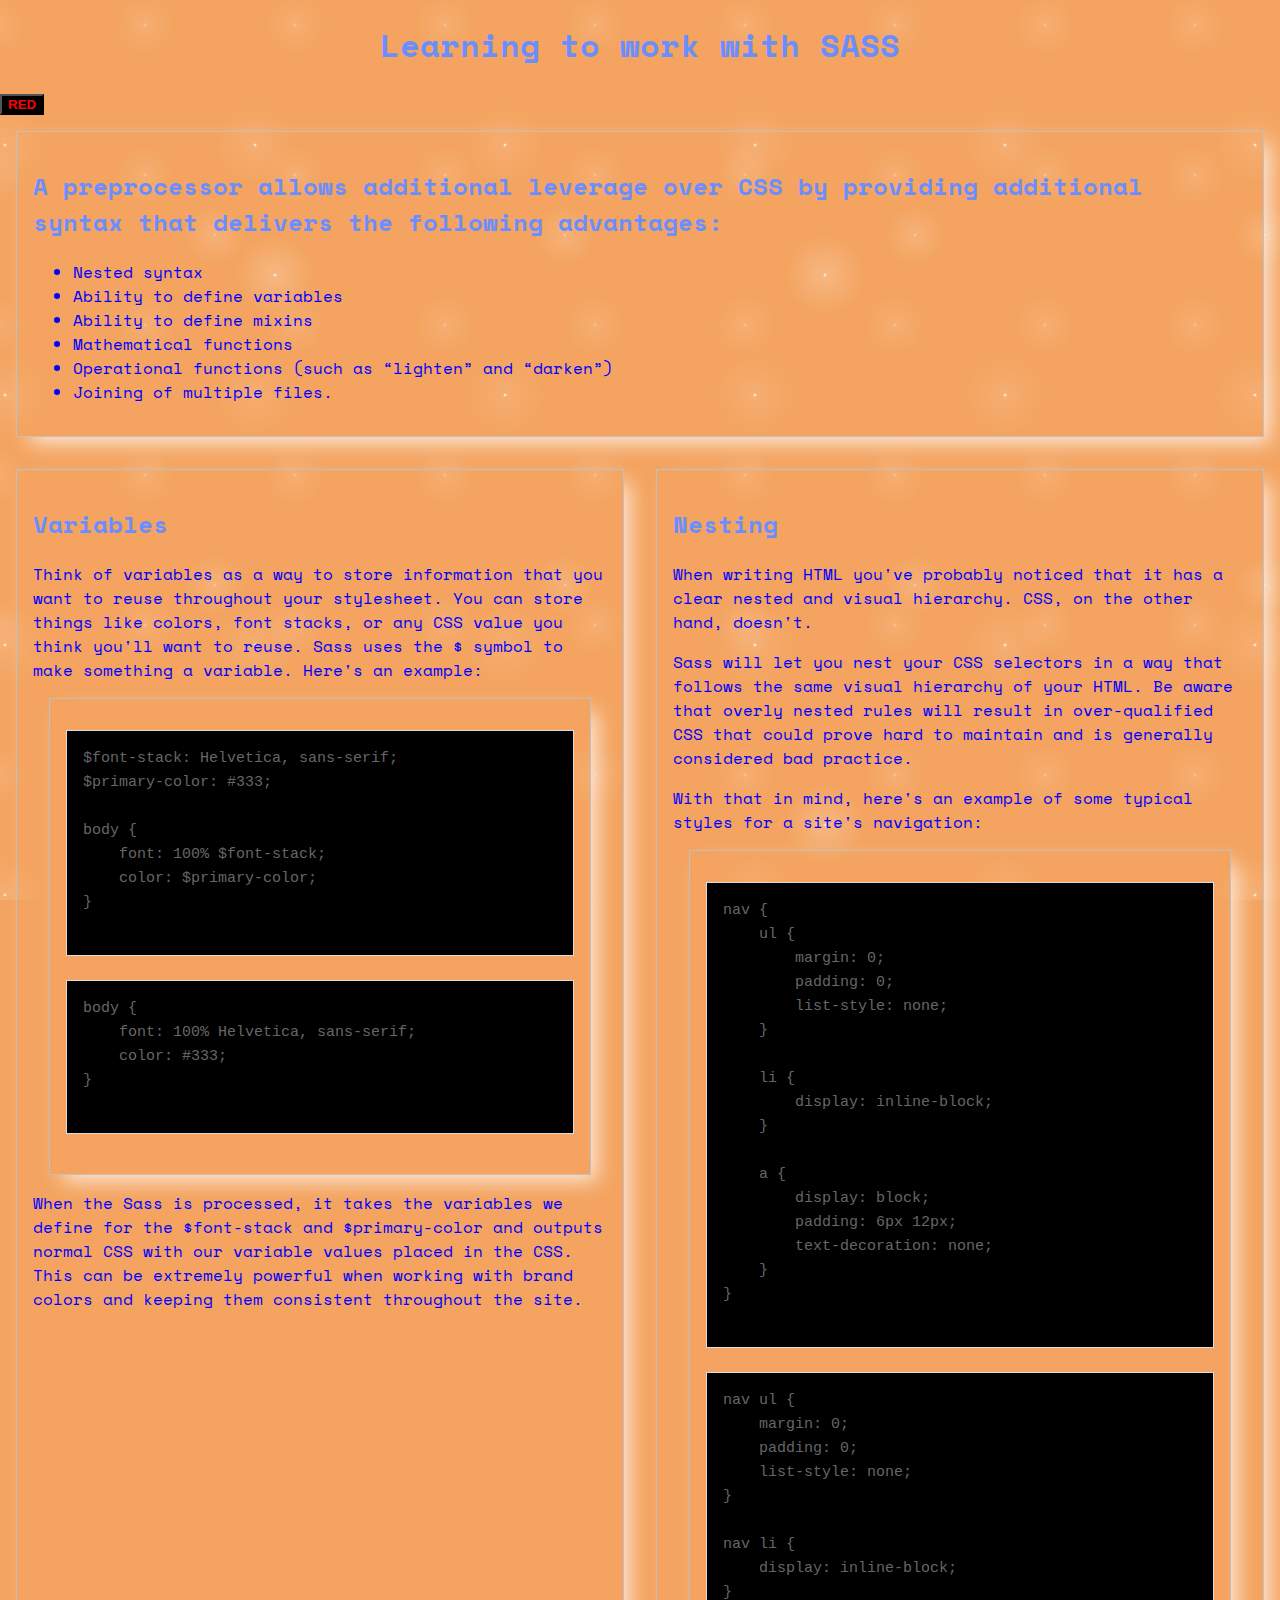
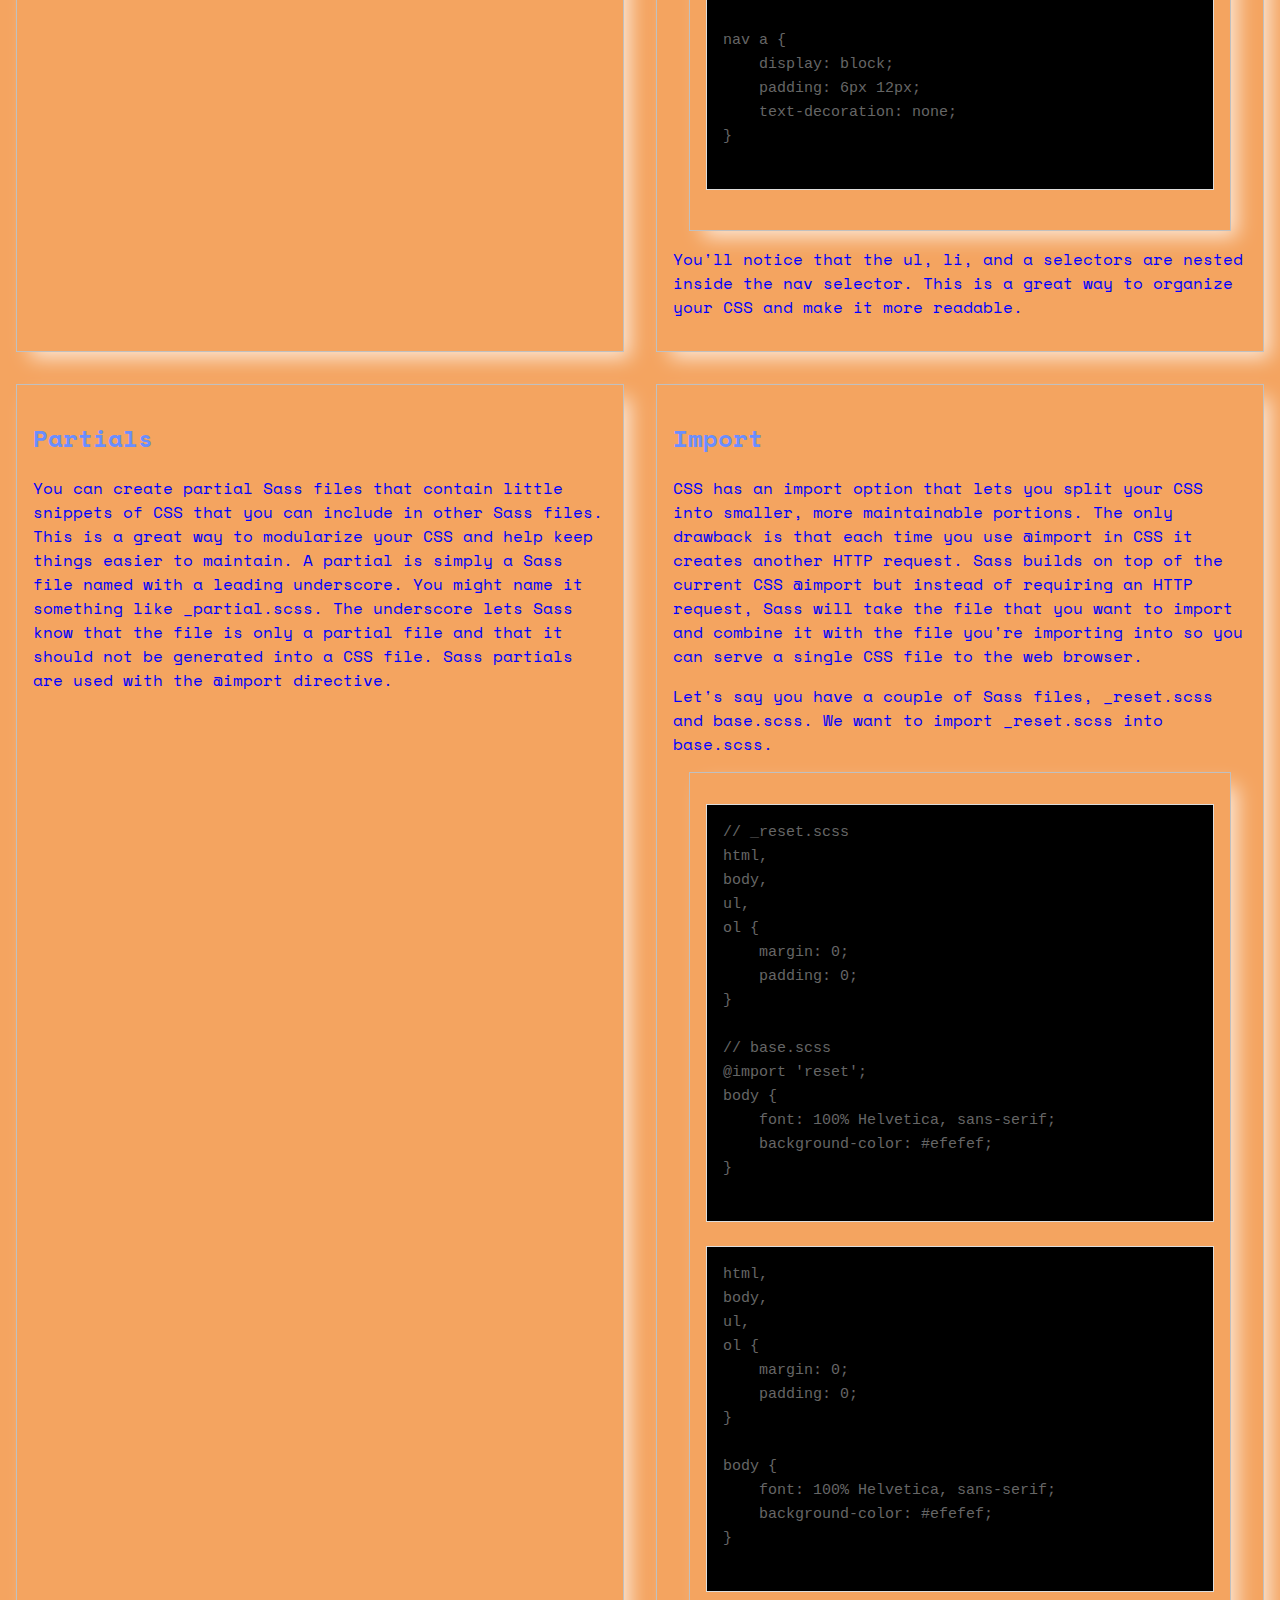
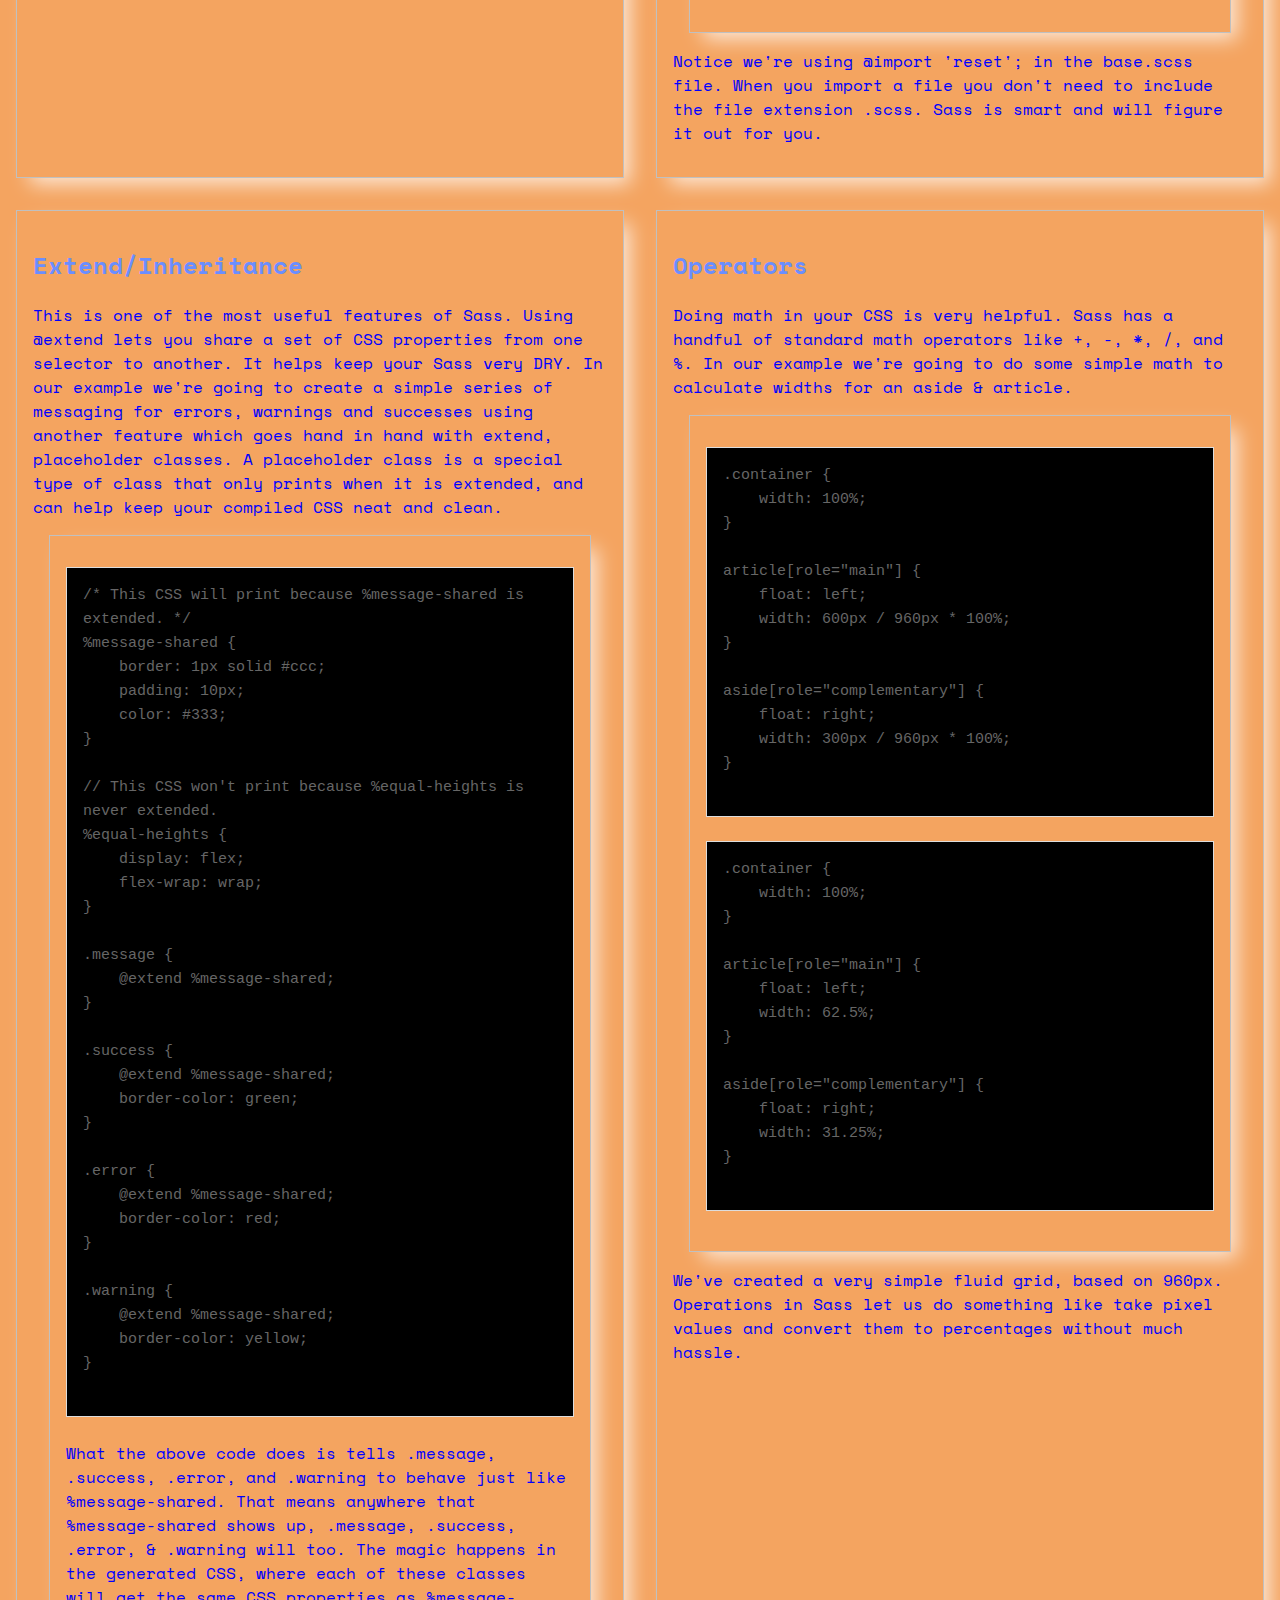
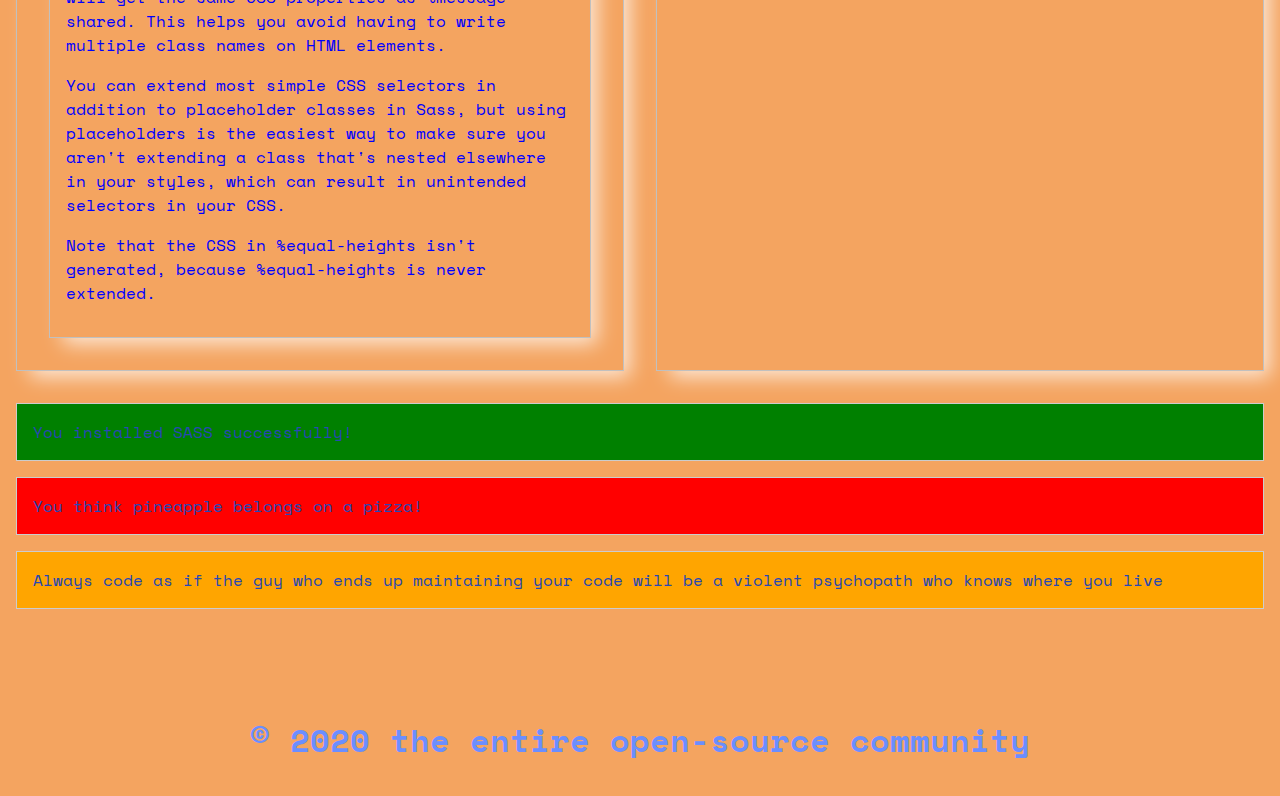
<file: index.html>
<!DOCTYPE html>
<html lang="en">
  <head>
    <meta charset="UTF-8" />
    <meta
      name="viewport"
      content="width=device-width, user-scalable=no, initial-scale=1.0, maximum-scale=1.0, minimum-scale=1.0"
    />
    <meta http-equiv="X-UA-Compatible" content="ie=edge" />
    <title>Learning to work with SASS</title>

    <link
      href="https://fonts.googleapis.com/css?family=Space+Mono&display=swap"
      rel="stylesheet"
    />

    <link href="style.css" type="text/css" rel="stylesheet" />
  </head>
  <body class="blue">
    <header>
      <h1>Learning to work with SASS</h1>
      <button onclick="window.location.href='red.html';">
        RED
      </button>
    </header>

    <article>
      <section id="selling-points">
        <h2>
          A preprocessor allows additional leverage over CSS by providing
          additional syntax that delivers the following advantages:
        </h2>

        <ul>
          <li>Nested syntax</li>
          <li>Ability to define variables</li>
          <li>Ability to define mixins</li>
          <li>Mathematical functions</li>
          <li>Operational functions (such as “lighten” and “darken”)</li>
          <li>Joining of multiple files.</li>
        </ul>
      </section>

      <section>
        <h2>Variables</h2>
        <p>
          Think of variables as a way to store information that you want to
          reuse throughout your stylesheet. You can store things like colors,
          font stacks, or any CSS value you think you'll want to reuse. Sass
          uses the $ symbol to make something a variable. Here's an example:
        </p>

        <section>
          <pre class="before">
$font-stack: Helvetica, sans-serif;
$primary-color: #333;

body {
    font: 100% $font-stack;
    color: $primary-color;
}
          </pre>
          <pre class="after">
body {
    font: 100% Helvetica, sans-serif;
    color: #333;
}
          </pre>
        </section>

        <p>
          When the Sass is processed, it takes the variables we define for the
          $font-stack and $primary-color and outputs normal CSS with our
          variable values placed in the CSS. This can be extremely powerful when
          working with brand colors and keeping them consistent throughout the
          site.
        </p>
      </section>

      <section>
        <h2>Nesting</h2>
        <p>
          When writing HTML you've probably noticed that it has a clear nested
          and visual hierarchy. CSS, on the other hand, doesn't.
        </p>

        <p>
          Sass will let you nest your CSS selectors in a way that follows the
          same visual hierarchy of your HTML. Be aware that overly nested rules
          will result in over-qualified CSS that could prove hard to maintain
          and is generally considered bad practice.
        </p>

        <p>
          With that in mind, here's an example of some typical styles for a
          site's navigation:
        </p>

        <section>
          <pre class="before">
nav {
    ul {
        margin: 0;
        padding: 0;
        list-style: none;
    }

    li {
        display: inline-block;
    }

    a {
        display: block;
        padding: 6px 12px;
        text-decoration: none;
    }
}
          </pre>
          <pre class="after">
nav ul {
    margin: 0;
    padding: 0;
    list-style: none;
}

nav li {
    display: inline-block;
}

nav a {
    display: block;
    padding: 6px 12px;
    text-decoration: none;
}
          </pre>
        </section>

        <p>
          You'll notice that the ul, li, and a selectors are nested inside the
          nav selector. This is a great way to organize your CSS and make it
          more readable.
        </p>
      </section>
      <section>
        <h2>Partials</h2>
        <p>
          You can create partial Sass files that contain little snippets of CSS
          that you can include in other Sass files. This is a great way to
          modularize your CSS and help keep things easier to maintain. A partial
          is simply a Sass file named with a leading underscore. You might name
          it something like _partial.scss. The underscore lets Sass know that
          the file is only a partial file and that it should not be generated
          into a CSS file. Sass partials are used with the @import directive.
        </p>
      </section>
      <section>
        <h2>Import</h2>
        <p>
          CSS has an import option that lets you split your CSS into smaller,
          more maintainable portions. The only drawback is that each time you
          use @import in CSS it creates another HTTP request. Sass builds on top
          of the current CSS @import but instead of requiring an HTTP request,
          Sass will take the file that you want to import and combine it with
          the file you're importing into so you can serve a single CSS file to
          the web browser.
        </p>

        <p>
          Let's say you have a couple of Sass files, _reset.scss and base.scss.
          We want to import _reset.scss into base.scss.
        </p>

        <section>
          <pre class="before">
// _reset.scss
html,
body,
ul,
ol {
    margin: 0;
    padding: 0;
}

// base.scss
@import 'reset';
body {
    font: 100% Helvetica, sans-serif;
    background-color: #efefef;
}
          </pre>
          <pre class="after">
html,
body,
ul,
ol {
    margin: 0;
    padding: 0;
}

body {
    font: 100% Helvetica, sans-serif;
    background-color: #efefef;
}
          </pre>
        </section>

        <p>
          Notice we're using @import 'reset'; in the base.scss file. When you
          import a file you don't need to include the file extension .scss. Sass
          is smart and will figure it out for you.
        </p>
      </section>
      <section>
        <h2>Extend/Inheritance</h2>
        <p>
          This is one of the most useful features of Sass. Using @extend lets
          you share a set of CSS properties from one selector to another. It
          helps keep your Sass very DRY. In our example we're going to create a
          simple series of messaging for errors, warnings and successes using
          another feature which goes hand in hand with extend, placeholder
          classes. A placeholder class is a special type of class that only
          prints when it is extended, and can help keep your compiled CSS neat
          and clean.
        </p>
        <section>
          <pre>
/* This CSS will print because %message-shared is extended. */
%message-shared {
    border: 1px solid #ccc;
    padding: 10px;
    color: #333;
}

// This CSS won't print because %equal-heights is never extended.
%equal-heights {
    display: flex;
    flex-wrap: wrap;
}

.message {
    @extend %message-shared;
}

.success {
    @extend %message-shared;
    border-color: green;
}

.error {
    @extend %message-shared;
    border-color: red;
}

.warning {
    @extend %message-shared;
    border-color: yellow;
}
          </pre>

          <p>
            What the above code does is tells .message, .success, .error, and
            .warning to behave just like %message-shared. That means anywhere
            that %message-shared shows up, .message, .success, .error, &
            .warning will too. The magic happens in the generated CSS, where
            each of these classes will get the same CSS properties as
            %message-shared. This helps you avoid having to write multiple class
            names on HTML elements.
          </p>

          <p>
            You can extend most simple CSS selectors in addition to placeholder
            classes in Sass, but using placeholders is the easiest way to make
            sure you aren't extending a class that's nested elsewhere in your
            styles, which can result in unintended selectors in your CSS.
          </p>
          <p>
            Note that the CSS in %equal-heights isn't generated, because
            %equal-heights is never extended.
          </p>
        </section>
      </section>
      <section>
        <h2>Operators</h2>
        <p>
          Doing math in your CSS is very helpful. Sass has a handful of standard
          math operators like +, -, *, /, and %. In our example we're going to
          do some simple math to calculate widths for an aside & article.
        </p>

        <section>
          <pre class="before">
.container {
    width: 100%;
}

article[role="main"] {
    float: left;
    width: 600px / 960px * 100%;
}

aside[role="complementary"] {
    float: right;
    width: 300px / 960px * 100%;
}
          </pre>
          <pre class="after">
.container {
    width: 100%;
}

article[role="main"] {
    float: left;
    width: 62.5%;
}

aside[role="complementary"] {
    float: right;
    width: 31.25%;
}
          </pre>
        </section>

        <p>
          We've created a very simple fluid grid, based on 960px. Operations in
          Sass let us do something like take pixel values and convert them to
          percentages without much hassle.
        </p>
      </section>
    </article>

    <p class="success">
      You installed SASS successfully!
    </p>
    <p class="error">
      You think pineapple belongs on a pizza!
    </p>
    <p class="warning">
      Always code as if the guy who ends up maintaining your code will be a
      violent psychopath who knows where you live
    </p>

    <footer>
      <h6>&copy; 2020 the entire open-source community</h6>
    </footer>
  </body>
</html>
</file>
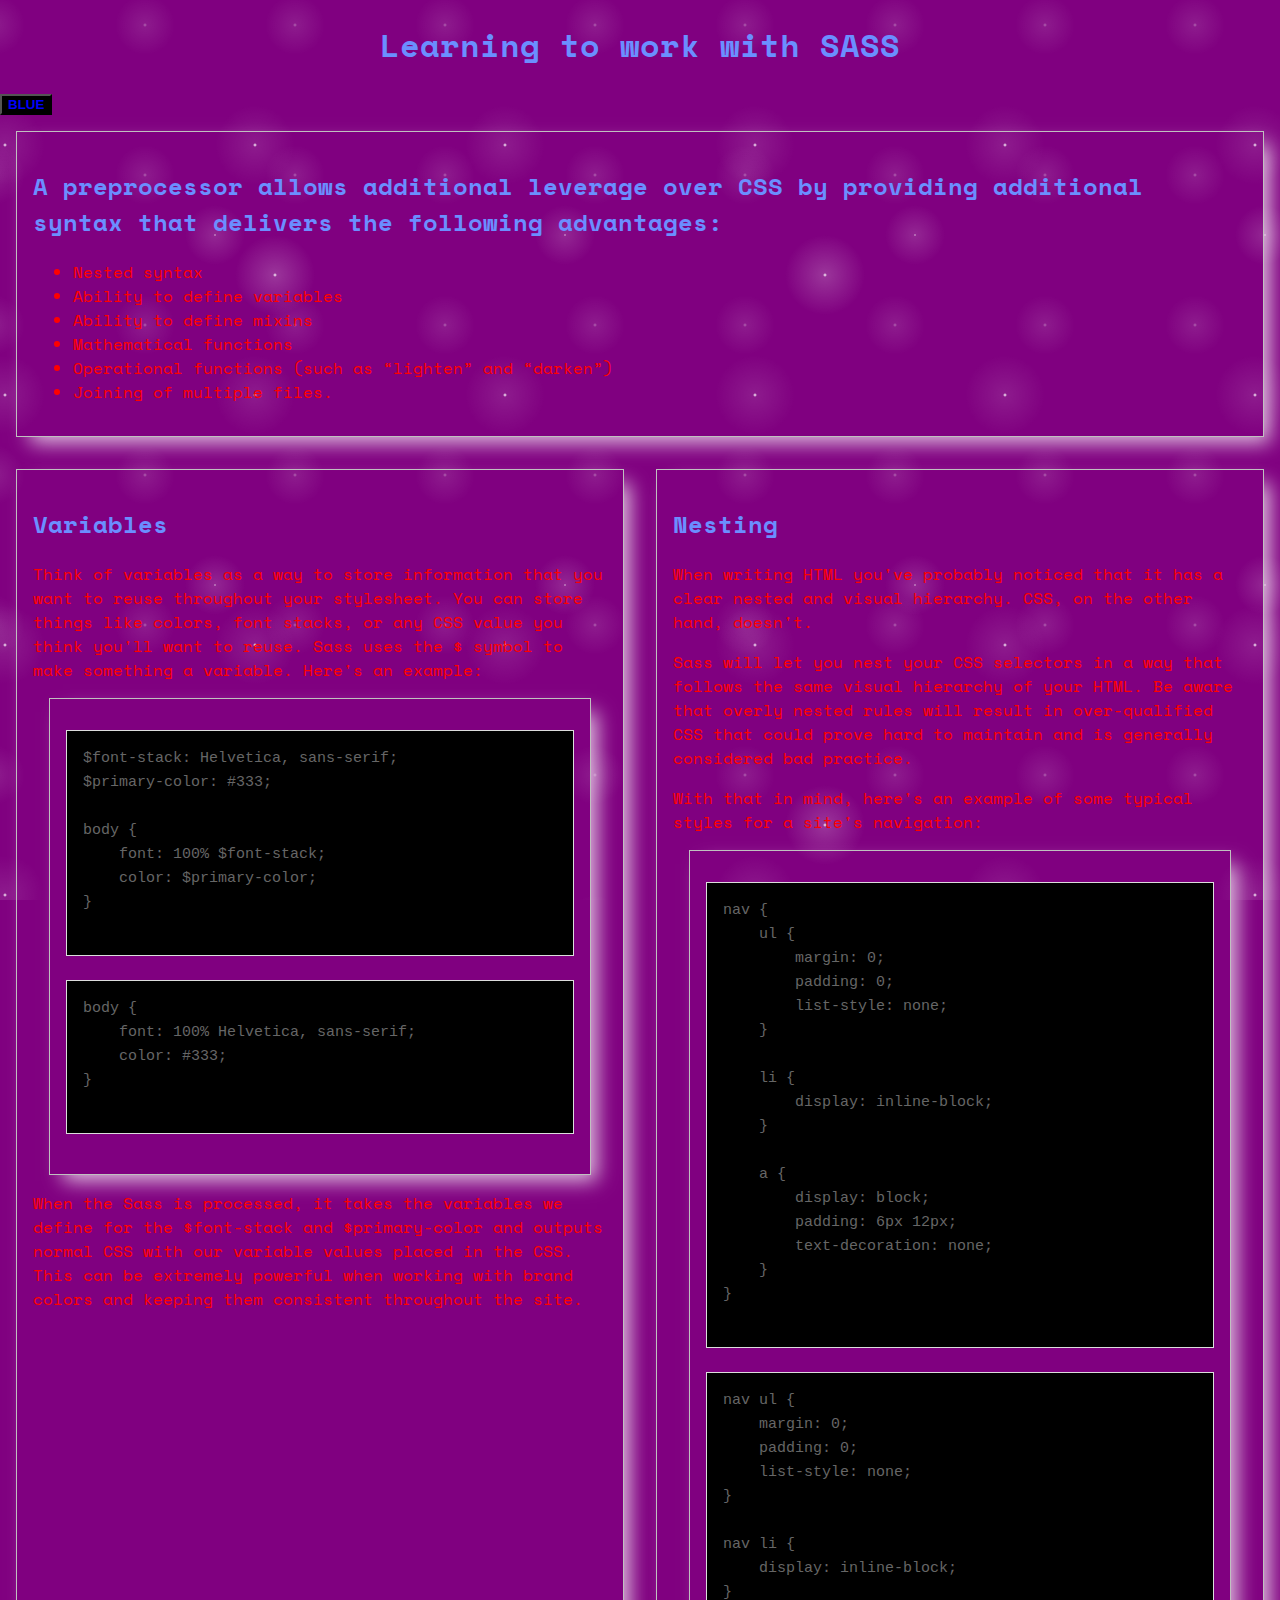
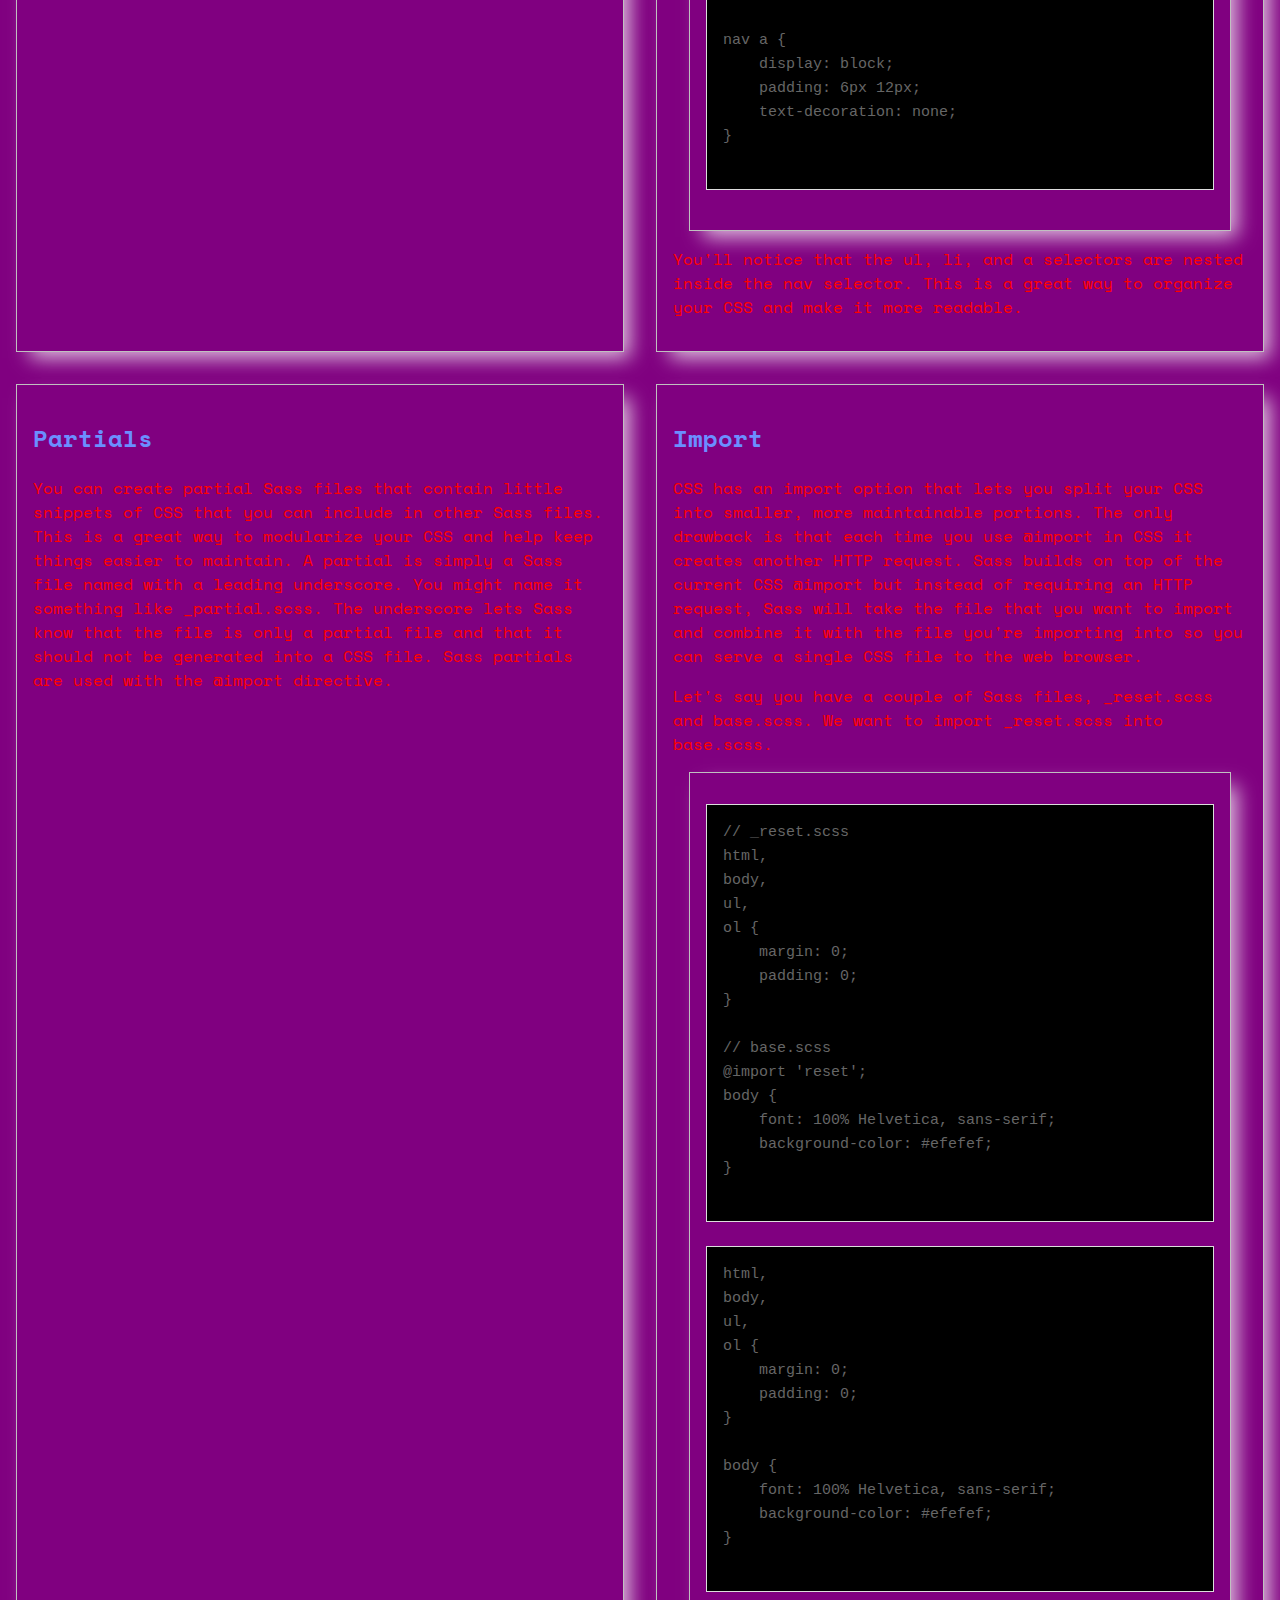
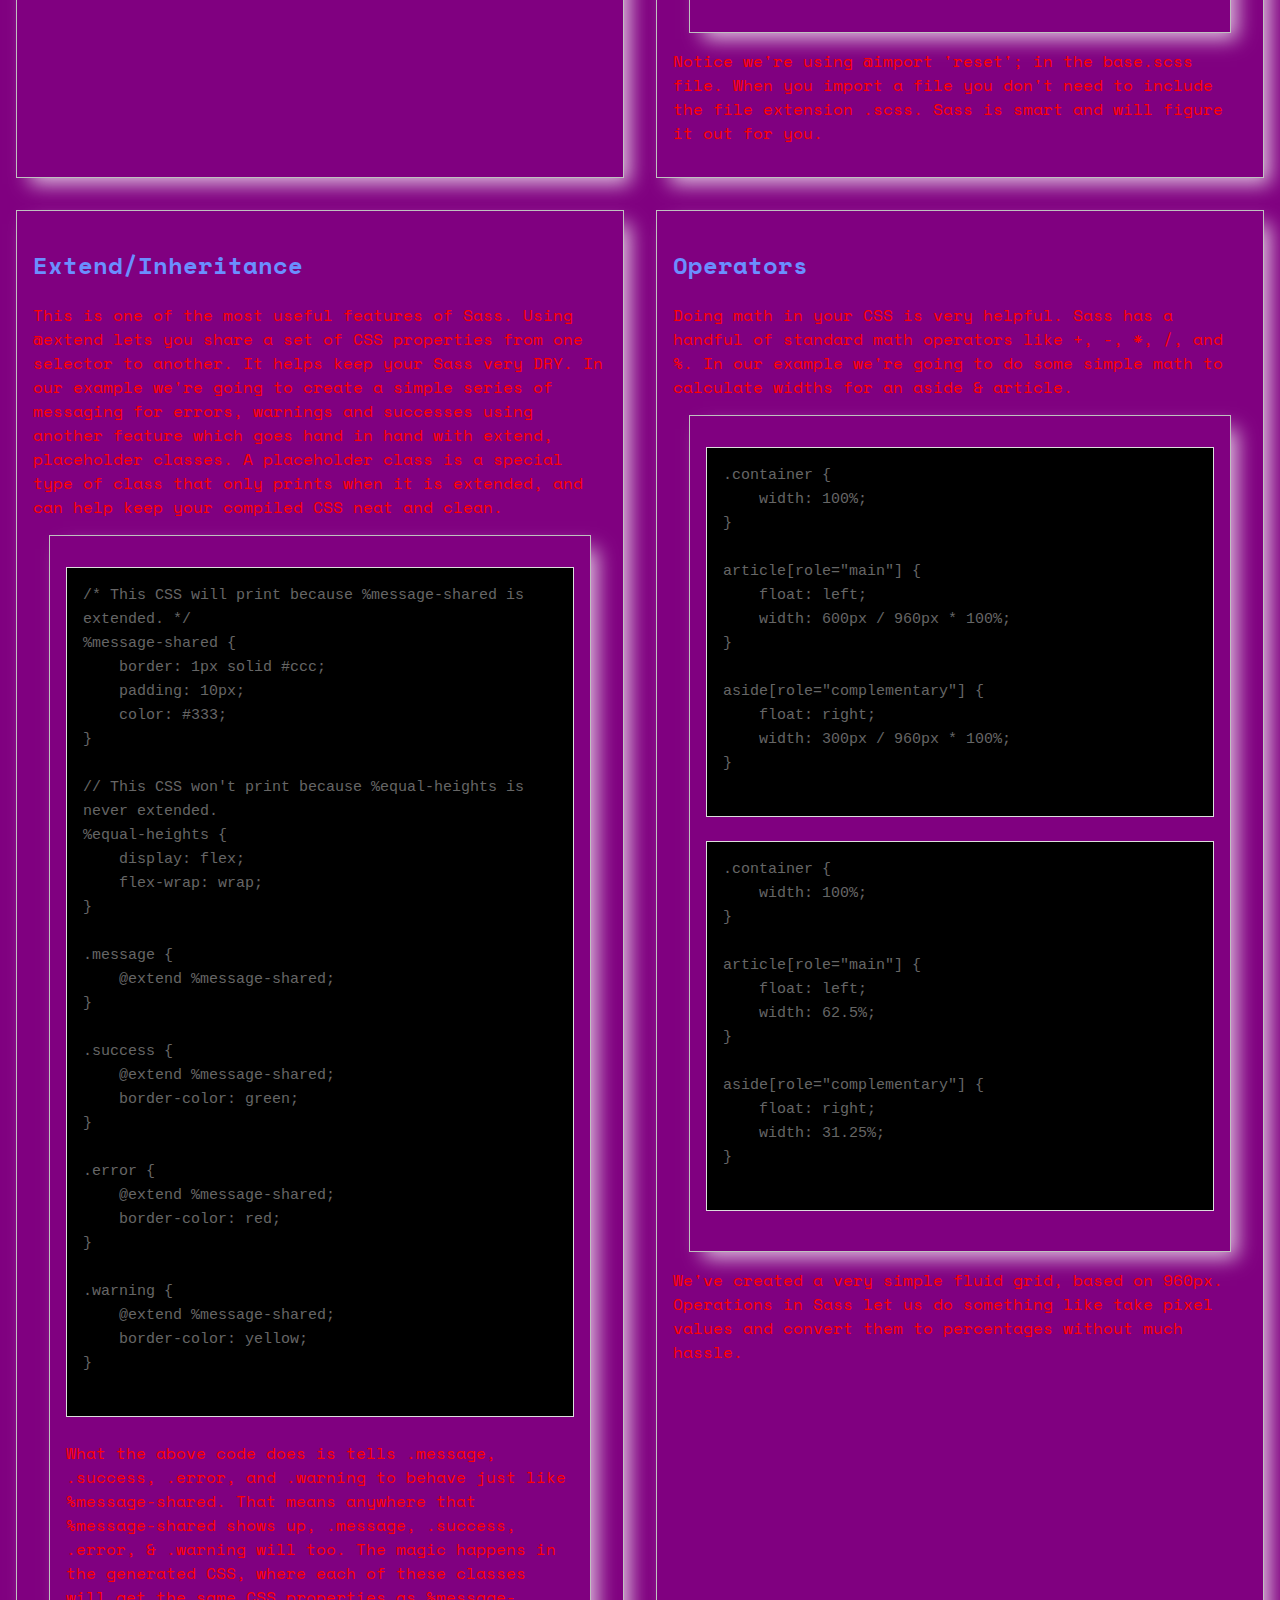
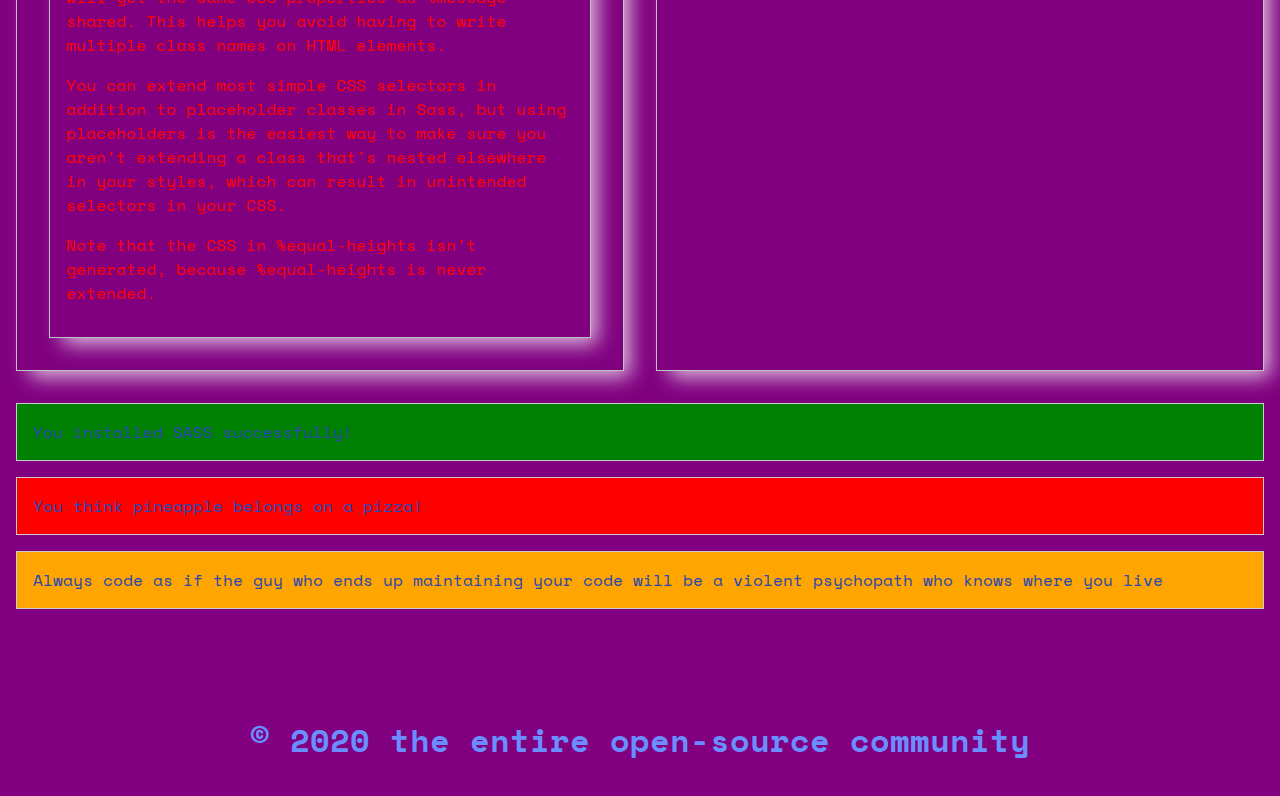
<file: red.html>
<!DOCTYPE html>
<html lang="en">
  <head>
    <meta charset="UTF-8" />
    <meta
      name="viewport"
      content="width=device-width, user-scalable=no, initial-scale=1.0, maximum-scale=1.0, minimum-scale=1.0"
    />
    <meta http-equiv="X-UA-Compatible" content="ie=edge" />
    <title>Learning to work with SASS</title>

    <link
      href="https://fonts.googleapis.com/css?family=Space+Mono&display=swap"
      rel="stylesheet"
    />

    <link href="style.css" type="text/css" rel="stylesheet" />
  </head>
  <body class="red">
    <header>
      <h1>Learning to work with SASS</h1>
      <button onclick="window.location.href='index.html';">
        BLUE
      </button>
    </header>

    <article>
      <section id="selling-points">
        <h2>
          A preprocessor allows additional leverage over CSS by providing
          additional syntax that delivers the following advantages:
        </h2>

        <ul>
          <li>Nested syntax</li>
          <li>Ability to define variables</li>
          <li>Ability to define mixins</li>
          <li>Mathematical functions</li>
          <li>Operational functions (such as “lighten” and “darken”)</li>
          <li>Joining of multiple files.</li>
        </ul>
      </section>

      <section>
        <h2>Variables</h2>
        <p>
          Think of variables as a way to store information that you want to
          reuse throughout your stylesheet. You can store things like colors,
          font stacks, or any CSS value you think you'll want to reuse. Sass
          uses the $ symbol to make something a variable. Here's an example:
        </p>

        <section>
          <pre class="before">
$font-stack: Helvetica, sans-serif;
$primary-color: #333;

body {
    font: 100% $font-stack;
    color: $primary-color;
}
          </pre>
          <pre class="after">
body {
    font: 100% Helvetica, sans-serif;
    color: #333;
}
          </pre>
        </section>

        <p>
          When the Sass is processed, it takes the variables we define for the
          $font-stack and $primary-color and outputs normal CSS with our
          variable values placed in the CSS. This can be extremely powerful when
          working with brand colors and keeping them consistent throughout the
          site.
        </p>
      </section>

      <section>
        <h2>Nesting</h2>
        <p>
          When writing HTML you've probably noticed that it has a clear nested
          and visual hierarchy. CSS, on the other hand, doesn't.
        </p>

        <p>
          Sass will let you nest your CSS selectors in a way that follows the
          same visual hierarchy of your HTML. Be aware that overly nested rules
          will result in over-qualified CSS that could prove hard to maintain
          and is generally considered bad practice.
        </p>

        <p>
          With that in mind, here's an example of some typical styles for a
          site's navigation:
        </p>

        <section>
          <pre class="before">
nav {
    ul {
        margin: 0;
        padding: 0;
        list-style: none;
    }

    li {
        display: inline-block;
    }

    a {
        display: block;
        padding: 6px 12px;
        text-decoration: none;
    }
}
          </pre>
          <pre class="after">
nav ul {
    margin: 0;
    padding: 0;
    list-style: none;
}

nav li {
    display: inline-block;
}

nav a {
    display: block;
    padding: 6px 12px;
    text-decoration: none;
}
          </pre>
        </section>

        <p>
          You'll notice that the ul, li, and a selectors are nested inside the
          nav selector. This is a great way to organize your CSS and make it
          more readable.
        </p>
      </section>
      <section>
        <h2>Partials</h2>
        <p>
          You can create partial Sass files that contain little snippets of CSS
          that you can include in other Sass files. This is a great way to
          modularize your CSS and help keep things easier to maintain. A partial
          is simply a Sass file named with a leading underscore. You might name
          it something like _partial.scss. The underscore lets Sass know that
          the file is only a partial file and that it should not be generated
          into a CSS file. Sass partials are used with the @import directive.
        </p>
      </section>
      <section>
        <h2>Import</h2>
        <p>
          CSS has an import option that lets you split your CSS into smaller,
          more maintainable portions. The only drawback is that each time you
          use @import in CSS it creates another HTTP request. Sass builds on top
          of the current CSS @import but instead of requiring an HTTP request,
          Sass will take the file that you want to import and combine it with
          the file you're importing into so you can serve a single CSS file to
          the web browser.
        </p>

        <p>
          Let's say you have a couple of Sass files, _reset.scss and base.scss.
          We want to import _reset.scss into base.scss.
        </p>

        <section>
          <pre class="before">
// _reset.scss
html,
body,
ul,
ol {
    margin: 0;
    padding: 0;
}

// base.scss
@import 'reset';
body {
    font: 100% Helvetica, sans-serif;
    background-color: #efefef;
}
          </pre>
          <pre class="after">
html,
body,
ul,
ol {
    margin: 0;
    padding: 0;
}

body {
    font: 100% Helvetica, sans-serif;
    background-color: #efefef;
}
          </pre>
        </section>

        <p>
          Notice we're using @import 'reset'; in the base.scss file. When you
          import a file you don't need to include the file extension .scss. Sass
          is smart and will figure it out for you.
        </p>
      </section>
      <section>
        <h2>Extend/Inheritance</h2>
        <p>
          This is one of the most useful features of Sass. Using @extend lets
          you share a set of CSS properties from one selector to another. It
          helps keep your Sass very DRY. In our example we're going to create a
          simple series of messaging for errors, warnings and successes using
          another feature which goes hand in hand with extend, placeholder
          classes. A placeholder class is a special type of class that only
          prints when it is extended, and can help keep your compiled CSS neat
          and clean.
        </p>
        <section>
          <pre>
/* This CSS will print because %message-shared is extended. */
%message-shared {
    border: 1px solid #ccc;
    padding: 10px;
    color: #333;
}

// This CSS won't print because %equal-heights is never extended.
%equal-heights {
    display: flex;
    flex-wrap: wrap;
}

.message {
    @extend %message-shared;
}

.success {
    @extend %message-shared;
    border-color: green;
}

.error {
    @extend %message-shared;
    border-color: red;
}

.warning {
    @extend %message-shared;
    border-color: yellow;
}
          </pre>

          <p>
            What the above code does is tells .message, .success, .error, and
            .warning to behave just like %message-shared. That means anywhere
            that %message-shared shows up, .message, .success, .error, &
            .warning will too. The magic happens in the generated CSS, where
            each of these classes will get the same CSS properties as
            %message-shared. This helps you avoid having to write multiple class
            names on HTML elements.
          </p>

          <p>
            You can extend most simple CSS selectors in addition to placeholder
            classes in Sass, but using placeholders is the easiest way to make
            sure you aren't extending a class that's nested elsewhere in your
            styles, which can result in unintended selectors in your CSS.
          </p>
          <p>
            Note that the CSS in %equal-heights isn't generated, because
            %equal-heights is never extended.
          </p>
        </section>
      </section>
      <section>
        <h2>Operators</h2>
        <p>
          Doing math in your CSS is very helpful. Sass has a handful of standard
          math operators like +, -, *, /, and %. In our example we're going to
          do some simple math to calculate widths for an aside & article.
        </p>

        <section>
          <pre class="before">
.container {
    width: 100%;
}

article[role="main"] {
    float: left;
    width: 600px / 960px * 100%;
}

aside[role="complementary"] {
    float: right;
    width: 300px / 960px * 100%;
}
          </pre>
          <pre class="after">
.container {
    width: 100%;
}

article[role="main"] {
    float: left;
    width: 62.5%;
}

aside[role="complementary"] {
    float: right;
    width: 31.25%;
}
          </pre>
        </section>

        <p>
          We've created a very simple fluid grid, based on 960px. Operations in
          Sass let us do something like take pixel values and convert them to
          percentages without much hassle.
        </p>
      </section>
    </article>

    <p class="success">
      You installed SASS successfully!
    </p>
    <p class="error">
      You think pineapple belongs on a pizza!
    </p>
    <p class="warning">
      Always code as if the guy who ends up maintaining your code will be a
      violent psychopath who knows where you live
    </p>

    <footer>
      <h6>&copy; 2020 the entire open-source community</h6>
    </footer>
  </body>
</html>
</file>
<file: style.css>
.blue {
  color: blue;
  background-color: sandybrown;
}
.blue button {
  color: red;
  font-weight: bold;
  background-color: black;
}

.red {
  color: red;
  background-color: purple;
}
.red button {
  color: blue;
  font-weight: bold;
  background-color: black;
}

body {
  font: 100% "Space Mono", monospace;
  margin: 0px;
  padding: 0px;
  color: blue;
  background-color: black;
  background-image: radial-gradient(#fff, rgba(255, 255, 255, 0.2) 2px, transparent 40px), radial-gradient(#fff, rgba(255, 255, 255, 0.15) 1px, transparent 30px), radial-gradient(#fff, rgba(255, 255, 255, 0.1) 2px, transparent 40px), radial-gradient(rgba(255, 255, 255, 0.4), rgba(255, 255, 255, 0.1) 2px, transparent 30px);
  background-size: 550px 550px, 350px 350px, 250px 250px, 150px 150px;
  background-position: 0 0, 40px 60px, 130px 270px, 70px 100px;
  background-attachment: fixed;
}

article {
  display: flex;
  flex-wrap: wrap;
}
article section {
  flex-grow: 1;
  flex-basis: 45%;
  border: 1px silver solid;
  -webkit-box-shadow: 10px 10px 19px -4px rgba(255, 255, 255, 0.75);
  -moz-box-shadow: 10px 10px 19px -4px rgba(255, 255, 255, 0.75);
  box-shadow: 10px 10px 19px -4px rgba(255, 255, 255, 0.75);
  padding: 16px;
  margin: 16px;
  clear: both;
  overflow: auto;
  box-sizing: border-box;
}
article section#selling-points {
  flex-grow: 2;
  flex-basis: 100%;
}
article pre {
  background: #000;
  border: 1px solid #ddd;
  color: #666;
  font-family: monospace;
  font-size: 15px;
  line-height: 1.6;
  margin-bottom: 1.6em;
  max-width: 100%;
  overflow: auto;
  padding: 16px;
  display: block;
  white-space: pre-wrap;
}
article pre .before {
  float: left;
  width: 40%;
}
article pre .after {
  float: right;
  width: 40%;
}

h1,
h2,
h6 {
  color: #6b8eff;
}

h1 {
  text-align: center;
}

h6 {
  text-align: center;
  font-size: 2em;
  padding: 32px;
  margin-bottom: 0px;
}

.message, .warning, .error, .success {
  border: 1px solid #ccc;
  padding: 16px;
  margin: 16px;
  color: #2748b3;
  background-color: #000;
}

.success {
  background-color: green;
}

.error {
  background-color: red;
}

.warning {
  background-color: orange;
}

/*# sourceMappingURL=style.css.map */
</file>
